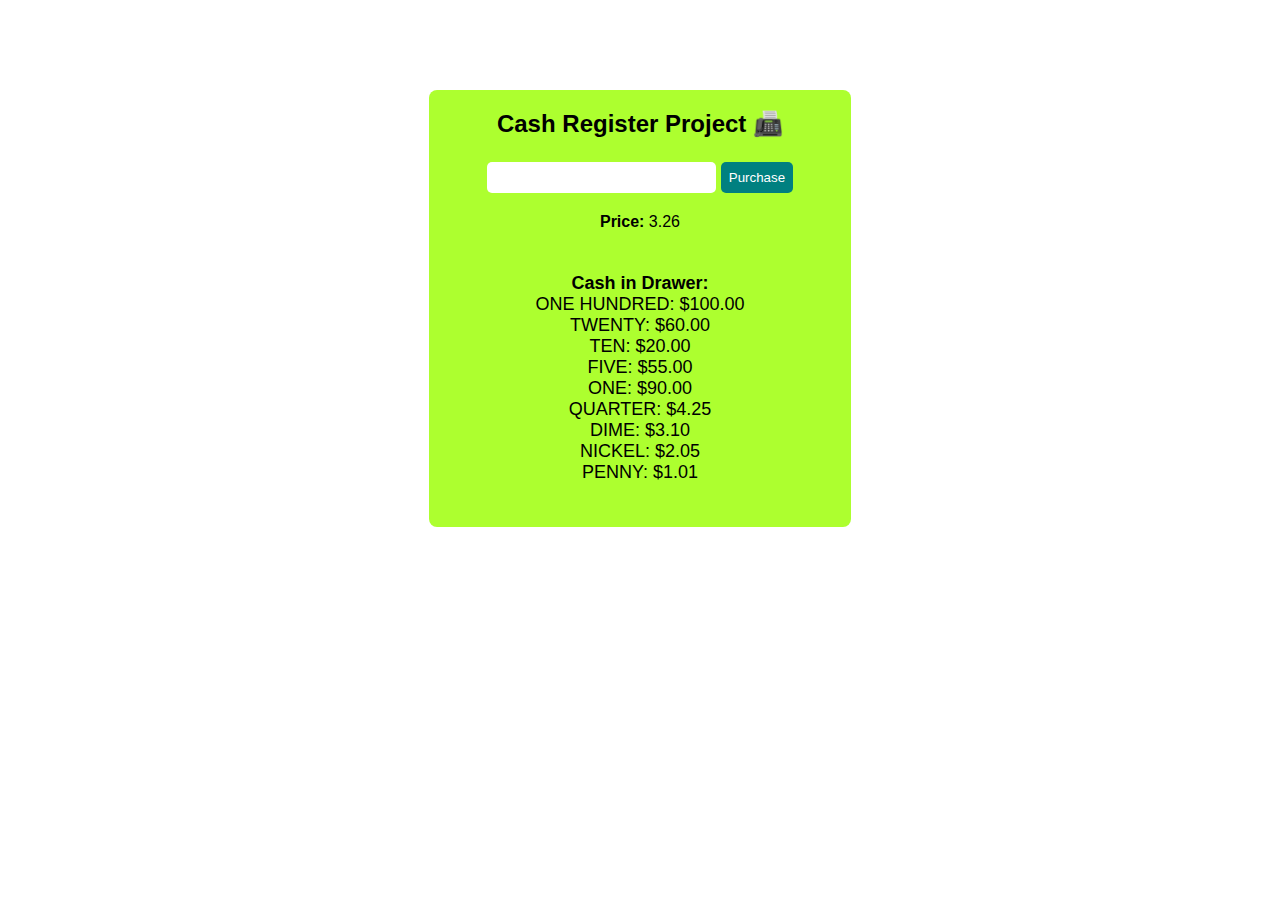
<file: Car/index.html>
<!DOCTYPE html>
<html lang="en">
    <head>
        <meta charset="UTF-8">
        <meta name="viewport" content="width=device-width, initial-scale=1.0">
        <link rel="stylesheet" href="style.css">
        <title>Cash Register Project</title>
    </head>
    <body>
        <main id="container">
            <h2>Cash Register Project 📠</h2>
            <input autocomplete="off" type="text" id="cash">
            <button id="purchase-btn">Purchase</button>
            <p id="price"></p>
            <p id="change"></p><br>
            <div id="change-due"></div>
            <div id="cash-in-drawer"></div>
        </main>
        <script src="script.js"></script>
    </body>
</html>
</file>
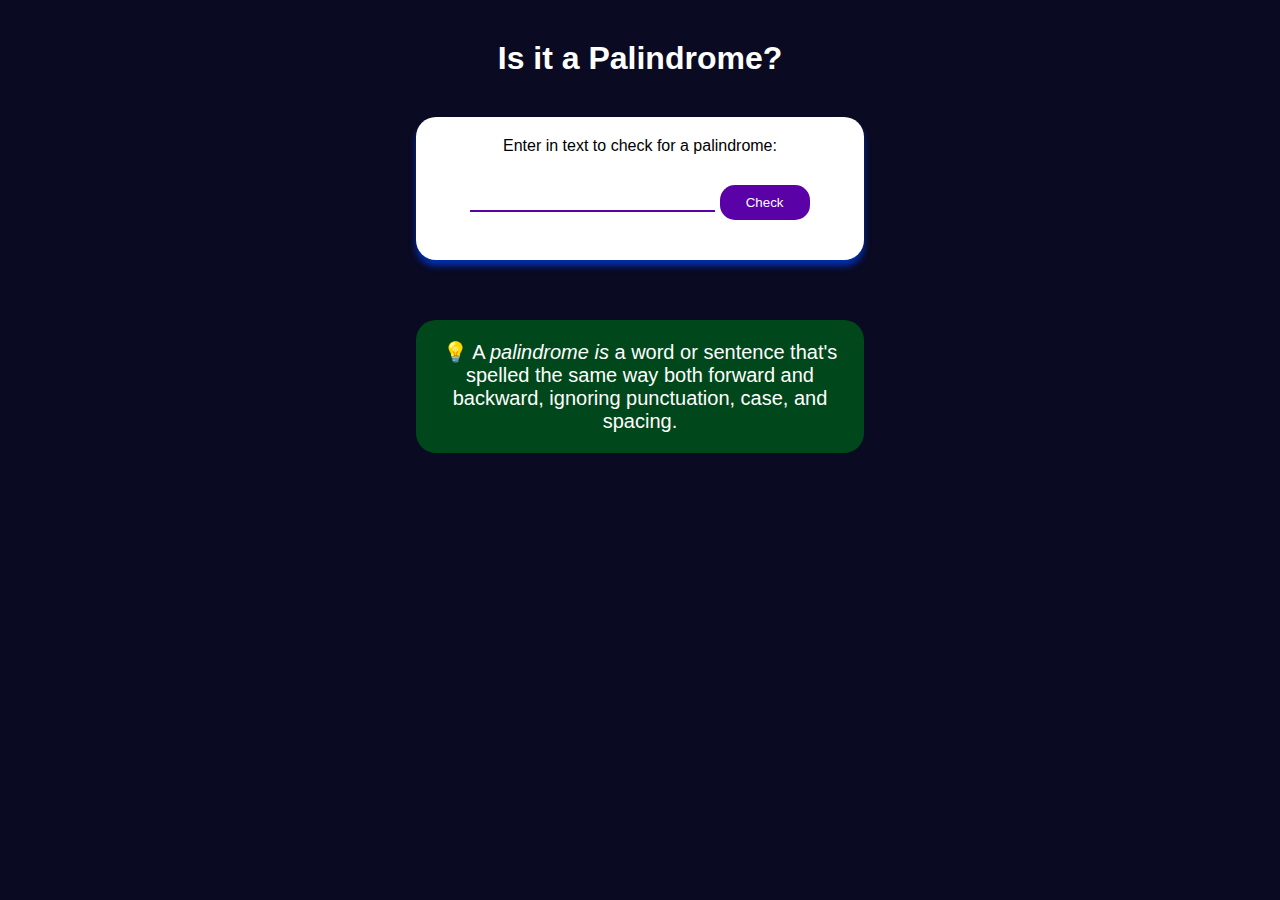
<file: Palindrome/index.html>
<!DOCTYPE html>
<html>
    <head>
        <title>Palindrome Checker</title>
        <meta charset="UTF-8">
        <meta name="viewport" content="width=device-width, initial-scale=1.0">
        <link rel="stylesheet" href="style.css">
    </head>
    <body>
        <h1>Is it a Palindrome?</h1>
        <div id="palindrome-container">
            <label for="text-input">Enter in text to check for a palindrome:</label>
            <input autocomplete="off" id="text-input">
            <button id="check-btn">Check</button>
            <div id="result"></div>
        </div>
        <div id="palindrome-definition">
            <p>
                <span>💡</span>
                A <i>palindrome is</i> a word or sentence that's
                spelled the same way both forward and backward,
                ignoring punctuation, case, and spacing.
            </p>
        </div>
        <script src="script.js"></script>
    </body>
</html>
</file>
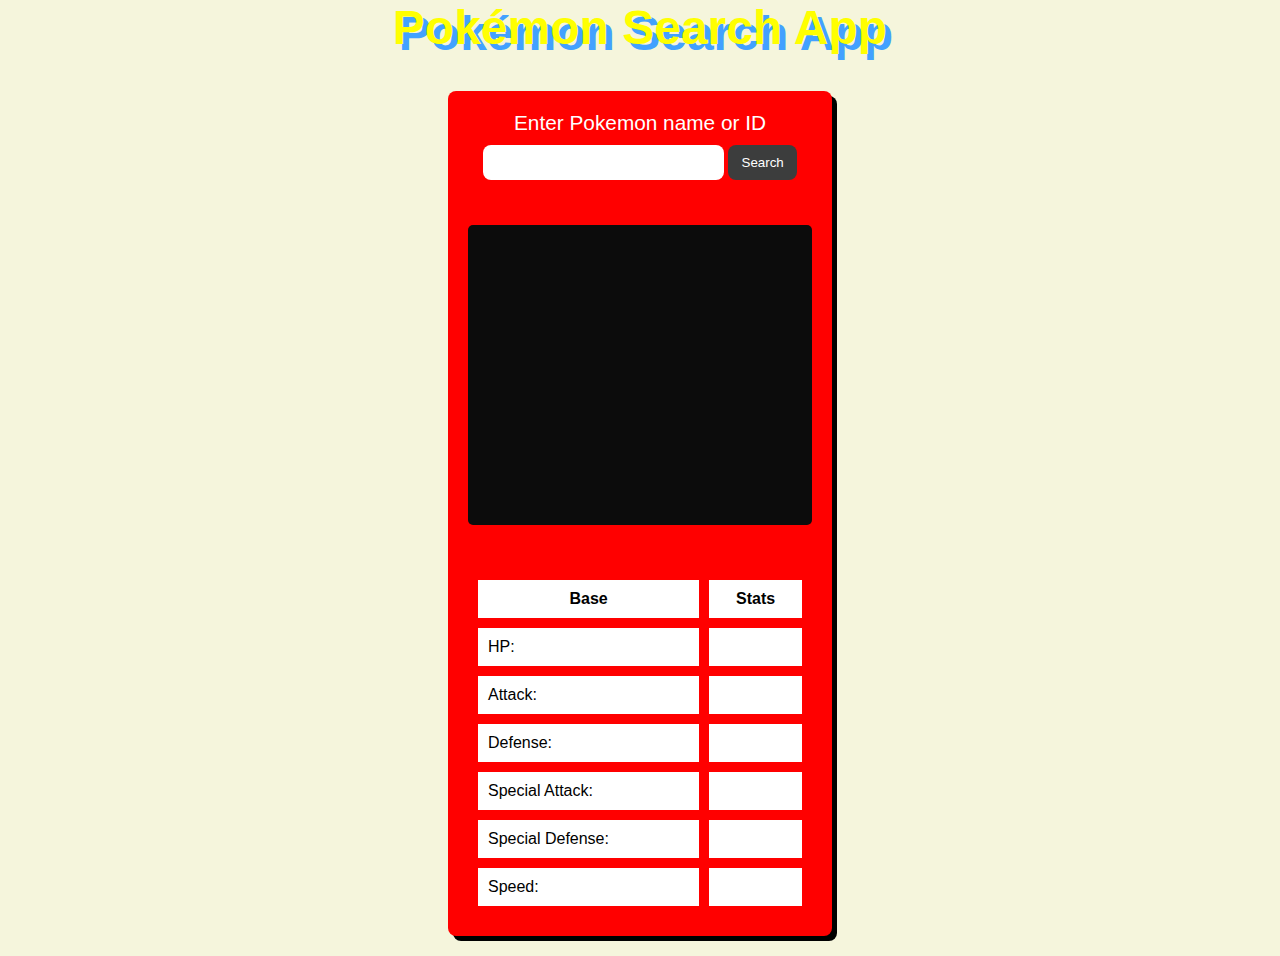
<file: Pokemon/index.html>
<!DOCTYPE html>
<html>
  <head>
    <meta charset="UTF-8">
    <meta name="viewport" content="width=device-width, initial-scale=1.0">
    <link rel="stylesheet" href="style.css">
    <title>Pokemon Search App</title>
  </head>
  
  <body>
    <h1>Pokémon Search App</h1>

    <div id="pokedex-container">
      <div id="pokedex">
        <label for="search-input">Enter Pokemon name or ID</label>
        <div id="search">
          <input autocomplete="off" required type="text" id="search-input">
          <button id="search-button">Search</button>
        </div>

        <div id="pokemon-info">
          <div>
            <span id="pokemon-name"></span>
            <span id="pokemon-id"></span>
          </div>
    
          <div id="pokemon-image"></div>
    
          <p id="weight"></p>
          <p id="height"></p>
          <div id="types"></div>
        </div>
  
        <table>
          <thead>
            <tr>
              <th>Base</th>
              <th>Stats</th>
            </tr>
          </thead>
          <tr>
            <td>HP:</td>
            <td id="hp"></td>
          </tr>
          <tr>
            <td>Attack:</td>
            <td id="attack"></td>
          </tr>
          <tr>
            <td>Defense:</td>
            <td id="defense"></td>
          </tr>
          <tr>
            <td>Special Attack:</td>
            <td id="special-attack"></td>
          </tr>
          <tr>
            <td>Special Defense:</td>
            <td id="special-defense"></td>
          </tr>
          <tr>
            <td>Speed:</td>
            <td id="speed"></td>
          </tr>
        </table>
      </div>
    </div>
    <script src="script.js"></script>
  </body>
</html>
</file>
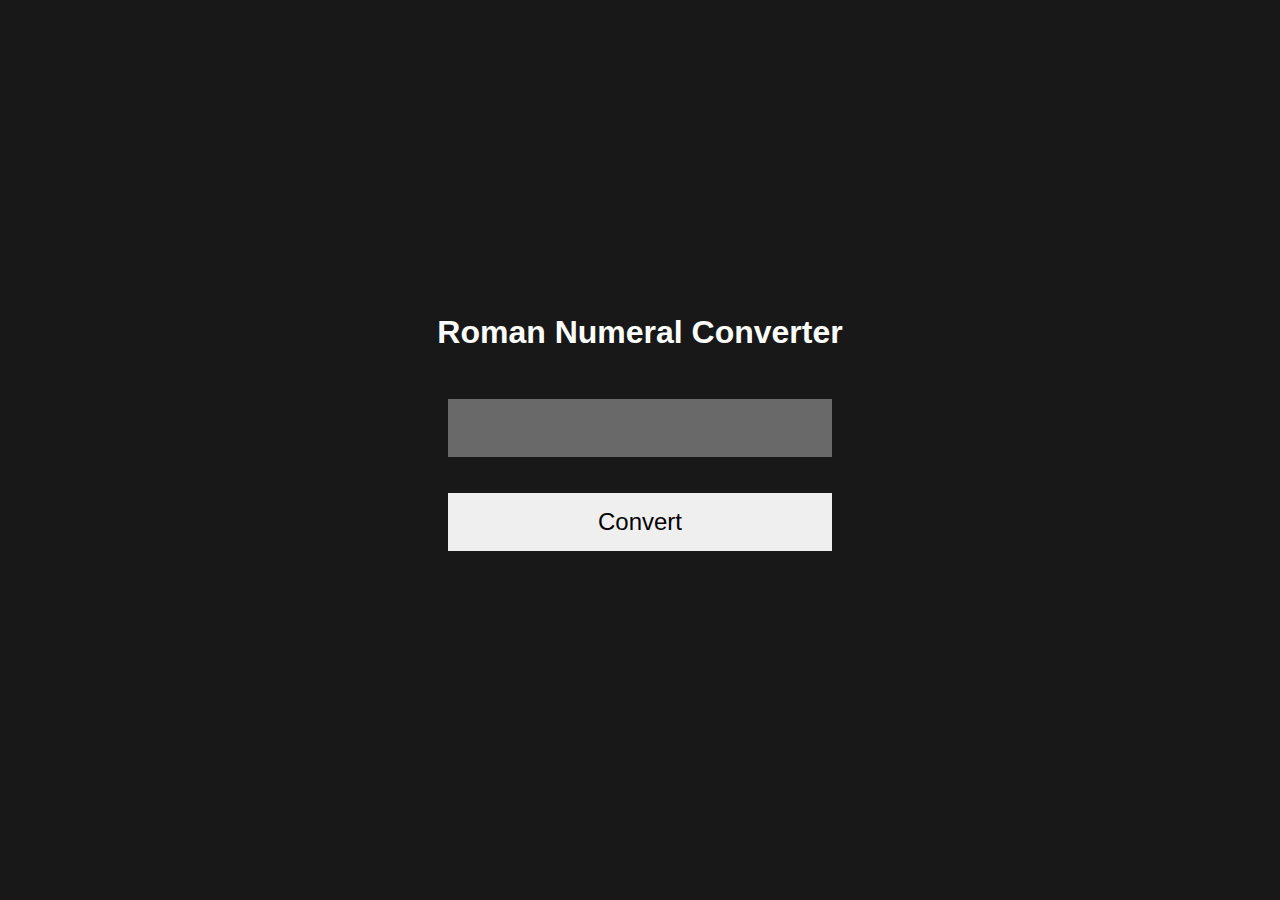
<file: Roman/index.html>
<!DOCTYPE html>
<html lang="en">
    <head>
        <meta charset="UTF-8">
        <meta name="viewport" content="width=device-width, initial-scale=1.0">
        <link rel="stylesheet" href="style.css">
        <title>Roman Numeral Converter</title>
    </head>
    <body>
        <main id="container">
            <h1>Roman Numeral Converter</h1>
            <input type="number" min="1" id="number" autocomplete="off">
            <button id="convert-btn">Convert</button>
            <div id="output"></div>
        </main>
        <script src="script.js"></script>
    </body>
</html>
</file>
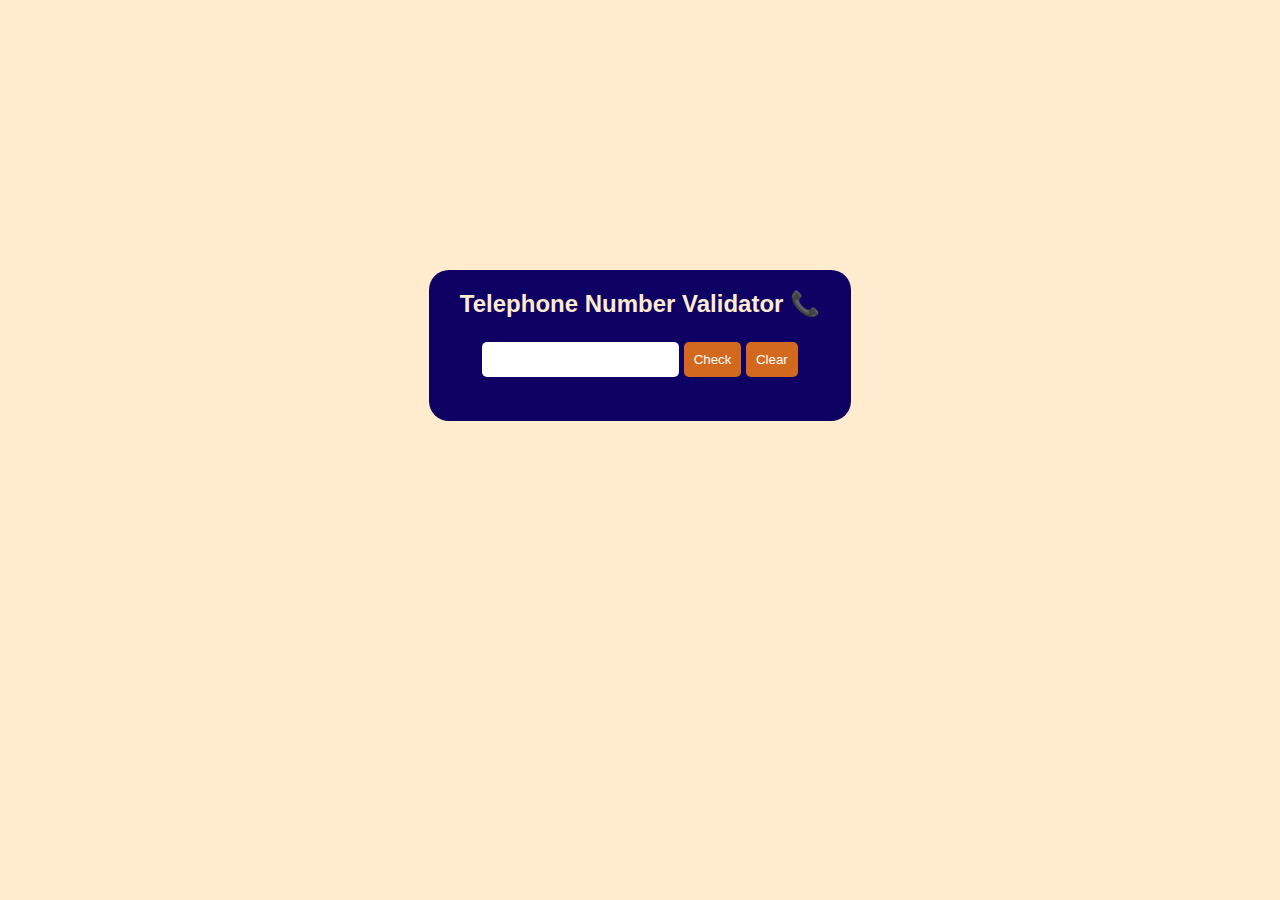
<file: Telephone/index.html>
<!DOCTYPE html>
<html>
  <head>
    <meta charset="UTF-8">
    <meta name="viewport" content="width=device-width, initial-scale=1.0">
    <link rel="stylesheet" href="style.css">
    <title>Telephone Number Validator</title>
  </head>
  <body>
    <div id="container">
      <h2>Telephone Number Validator &#128222</h2>
      <input type="text" id="user-input" autocomplete="off">
      <button id="check-btn">Check</button>
      <button id="clear-btn">Clear</button>
      <div id="results-div"></div>
    </div>
    <script src="script.js"></script>
  </body>
</html>
</file>
<file: Car/style.css>
* {
    padding: 0;
    margin: 0;
    box-sizing: border-box;
    font-family: 'Segoe UI', Tahoma, Geneva, Verdana, sans-serif;
}

#container {
    width: 33%;
    margin-left: auto;
    margin-right: auto;
    background-color: greenyellow;
    text-align: center;
    margin-top: 10vh;
    padding: 20px;
    border-radius: 8px;
}

h2 {
    margin-bottom: 1.5rem;
}

input {
    border: none;
    outline: none;
    padding: 8px;
    border-radius: 5px;
    margin-bottom: 20px;
    width: 60%;
}

button {
    border: none;
    cursor: pointer;
    padding: 8px;
    border-radius: 5px;
    background-color: teal;
    color: white;
}

#change-due, #cash-in-drawer {
    margin-bottom: 1.5rem;
    font-size: 18px;
}

@media only screen and (max-width: 500px) {
    #container {
        width: 90%;
        margin-top: 15vh;
    }
}
</file>
<file: Palindrome/style.css>
* {
    padding: 0;
    margin: 0;
    box-sizing: border-box;
    font-family: Verdana, Geneva, Tahoma, sans-serif;
}

:root {
    --border-button-colors: #5a01a7;
}

body {
    background-color: #0a0a23;
}

h1 {
    text-align: center;
    color: white;
    margin-top: 40px;
    margin-bottom: 40px;
}

label {
    display: block;
    margin-bottom: 30px;
}

input {
    width: 60%;
    border-top: none;
    border-right: none;
    border-bottom: 2px solid var(--border-button-colors);
    border-left: none;
    outline: none;
    text-align: center;
}

button {
    background-color: var(--border-button-colors);
    color: white;
    border: none;
    cursor: pointer;
    padding: 10px;
    border-radius: 15px;
    width: 90px;
}

#palindrome-container {
    background-color: white;
    padding: 20px;
    border-radius: 20px;
    box-shadow: 0 6px 6px #002ead;
    width: 35%;
    margin-left: auto;
    margin-right: auto;
    margin-bottom: 60px;
    text-align: center;
}

#result {
    margin-top: 20px;
    margin-bottom: 15px;
    font-size: 20px;
}

#palindrome-definition {
    background-color: #00471b;
    width: 35%;
    margin-left: auto;
    margin-right: auto;
    margin-top: 20px;
    padding: 20px;
    color: white;
    border-radius: 20px;
    text-align: center;
    font-size: 20px;
}

@media screen and (max-width: 500px) {
    #palindrome-container {
        width: 80%;
        margin-left: 8.5%;
        margin-right: auto;
        margin-top: 30%;
    }

    #palindrome-definition {
        width: 80%;
        margin-right: 11.5%;
    }
}* {
    padding: 0;
    margin: 0;
    box-sizing: border-box;
    font-family: Verdana, Geneva, Tahoma, sans-serif;
}

:root {
    --border-button-colors: #5a01a7;
}

body {
    background-color: #0a0a23;
}

h1 {
    text-align: center;
    color: white;
    margin-top: 40px;
    margin-bottom: 40px;
}

label {
    display: block;
    margin-bottom: 30px;
}

input {
    width: 60%;
    border-top: none;
    border-right: none;
    border-bottom: 2px solid var(--border-button-colors);
    border-left: none;
    outline: none;
    text-align: center;
}

button {
    background-color: var(--border-button-colors);
    color: white;
    border: none;
    cursor: pointer;
    padding: 10px;
    border-radius: 15px;
    width: 90px;
}

#palindrome-container {
    background-color: white;
    padding: 20px;
    border-radius: 20px;
    box-shadow: 0 6px 6px #002ead;
    width: 35%;
    margin-left: auto;
    margin-right: auto;
    margin-bottom: 60px;
    text-align: center;
}

#result {
    margin-top: 20px;
    margin-bottom: 15px;
    font-size: 20px;
}

#palindrome-definition {
    background-color: #00471b;
    width: 35%;
    margin-left: auto;
    margin-right: auto;
    margin-top: 20px;
    padding: 20px;
    color: white;
    border-radius: 20px;
    text-align: center;
    font-size: 20px;
}

@media screen and (max-width: 500px) {
    #palindrome-container {
        width: 80%;
        margin-left: 8.5%;
        margin-right: auto;
        margin-top: 30%;
    }

    #palindrome-definition {
        width: 80%;
        margin-right: 11.5%;
    }
}
</file>
<file: Pokemon/style.css>
@import url('https://fonts.cdnfonts.com/css/pokemon-solid');
                
* {
    margin: 0;
    padding: 0;
    box-sizing: border-box;
    font-family: Arial, Helvetica, sans-serif;
}

body {
    background-color: beige;
}

h1 {
    text-align: center;
    margin-bottom: 4vh;
    font-family: 'Pokemon Solid', sans-serif;
    color: yellow;
    text-shadow: #42a1ff 6px 6px;
    font-size: 3rem;
}

#pokedex-container {
    display: flex;
    flex-direction: column;
    align-items: center;
}

#search {
    width: 100%;
    text-align: center;
}

#pokedex {
    display: flex;
    flex-direction: column;
    align-items: center;
    background-color: red;
    padding: 20px;
    border-radius: 8px;
    box-shadow: black 5px 5px;
    width: 30%;
    margin-bottom: 20px;
}

label {
    margin-bottom: 10px;
    font-size: 1.3rem;
    color: white;
}

#search input {
    outline: none;
    border: none;
    padding: 10px;
    border-radius: 8px;
    width: 70%;
}

#search button {
    border: none;
    padding: 10px;
    border-radius: 8px;
    cursor: pointer;
    color: white;
    background-color: rgb(60, 61, 61);
    width: 20%;
}

#pokemon-info {
    display: flex;
    flex-direction: column;
    align-items: center;
    width: 100%;
    min-height: 300px;
    padding: 10px;
    background-color: rgb(12, 12, 12);
    /*border: rgb(223, 223, 223) solid 10px;*/
    color: white;
    border-radius: 5px;
    margin-top: 5vh;
    margin-bottom: 5vh;
    font-size: 1.5rem;
}

#pokemon-image img {
    width: 200px;
}

#weight, #height {
    align-self: flex-start;
}

#types {
    margin-top: 20px;
    margin-bottom: 10px;
}

#types span {
    padding: 8px;
    border-radius: 8px;
    font-size: 17px;
}

table {
    border-spacing: 10px;
    width: 100%;
}

td, th {
    background-color: #ffffff;
    padding: 10px;
}

/*Styling for pokemon types*/

.normal {
    background-color: #b7b7aa;
}
  
.fire {
    background-color: #ff6f52;
}

.water {
    background-color: #42a1ff;
}

.electric {
    background-color: #fecc33;
}

.grass {
    background-color: #78cc55;
}

.ice {
    background-color: #66ccfe;
}

.fighting {
    background-color: #d3887e;
}

.poison {
    background-color: #c68bb7;
}

.ground {
    background-color: #dfba52;
}

.flying {
    background-color: #8899ff;
}

.psychic {
    background-color: #ff66a3;
}

.bug {
    background-color: #aabb23;
}

.rock {
    background-color: #baaa66;
}

.ghost {
    background-color: #9995d0;
}

.dragon {
    background-color: #9e93f1;
}

.dark {
    background-color: #b59682;
}

.steel {
    background-color: #abaabb;
}

.fairy {
    background-color: #ed99ed;
}

/*Media Queries*/

@media screen and (max-width: 700px) {
    #pokedex {
        width: 90%;
        margin-bottom: 5vh;
    }
}

@media screen and (min-width: 501px) and (max-width: 1100px) {
    #pokedex {
        width: 50%;
        margin-bottom: 5vh;
    }
}
</file>
<file: Roman/style.css>
* {
    padding: 0;
    margin: 0;
    box-sizing: border-box;
    font-family: Arial, Helvetica, sans-serif;
}

html, body {
    height: 100%;
}

#container {
    height: 100%;
    display: flex;
    flex-direction: column;
    align-items: center;
    justify-content: center;
    background-color: #181818;
}

h1 {
    margin-bottom: 1.5em;
    color: white;
}

#number {
    border: none;
    outline: none;
    padding: 15px;
    background-color: dimgray;
    margin-bottom: 1.5em;
    width: 30%;
    font-size: 1.5rem;
    color: white;
}

#convert-btn {
    border: none;
    padding: 15px;
    cursor: pointer;
    margin-bottom: 1.5em;
    width: 30%;
    font-size: 1.5rem;
}

#output {
    background-color: dodgerblue;
    color: white;
    padding: 1.2rem;
    font-size: 2rem;
}
</file>
<file: Telephone/style.css>
* {
    padding: 0;
    margin: 0;
    box-sizing: border-box;
    font-family: Arial, Helvetica, sans-serif;
}

body {
    background-color: blanchedalmond;
}

.invalid {
    color: red;
}

.valid {
    color: rgb(1, 184, 1);
}

li {
    list-style-type: none;
    margin-bottom: 1.5rem;
    font-weight: 600;
    font-size: 1.2rem;
}

input {
    outline: none;
    padding: 10px;
    text-align: center;
    border-radius: 5px;
    border: none;
}

button {
    padding: 10px;
    border-radius: 5px;
    border: none;
    cursor: pointer;
    color: white;
    background-color: chocolate;
}

h2 {
    margin-bottom: 1.5rem;
    color: blanchedalmond;
}

#container {
    background-color: rgb(15, 0, 99);
    padding: 20px;
    border-radius: 20px;
    width: 33%;
    margin-left: auto;
    margin-right: auto;
    margin-top: 30vh;
    text-align: center;
}

#results-div {
    margin-top: 1.5rem;
}
</file>
